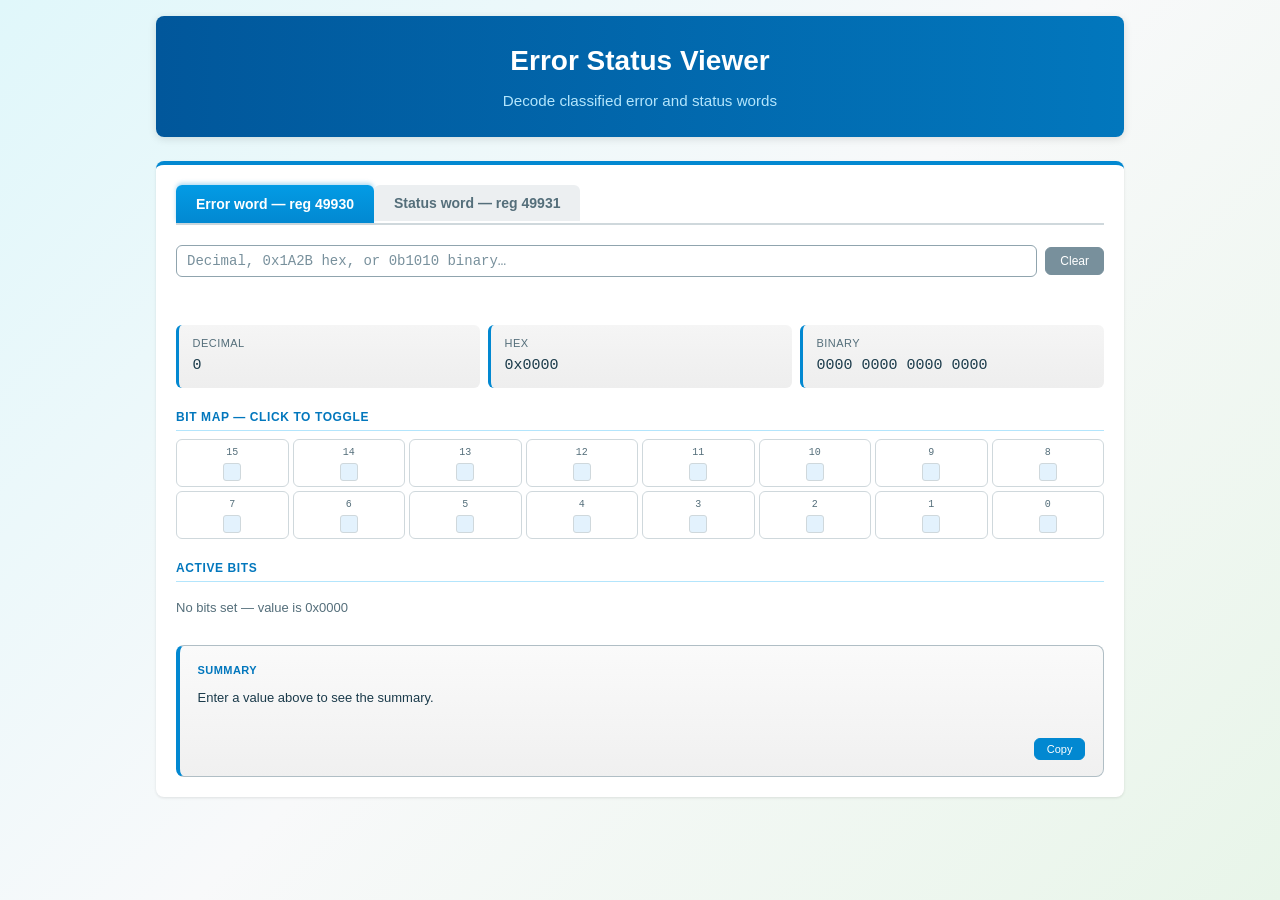
<file: index.html>
<!DOCTYPE html>
<html lang="en">
<head>
    <meta charset="UTF-8">
    <meta name="viewport" content="width=device-width, initial-scale=1.0">
    <title>Error Status Viewer</title>
    <link rel="stylesheet" href="css/styles.css">
</head>
<body>
    <div class="container">
        <header>
            <h1>Error Status Viewer</h1>
            <p>Decode classified error and status words</p>
        </header>
        
        <main>
            <div class="tabs">
                <button class="tab active" id="tab-error" onclick="switchReg('error')">Error word — reg 49930</button>
                <button class="tab" id="tab-status" onclick="switchReg('status')">Status word — reg 49931</button>
            </div>
            
            
            
            <div id="decode-panel">
                <div class="input-row">
                    <input id="val-input" type="text" placeholder="Decimal, 0x1A2B hex, or 0b1010 binary…" oninput="onInput()" />
                    <button class="clear-btn" onclick="clearAll()">Clear</button>
                </div>
                <div class="parse-err" id="parse-err"></div>
            </div>
            
            <div class="value-cards">
                <div class="vcard">
                    <div class="vcard-label">Decimal</div>
                    <div class="vcard-val" id="vc-dec">0</div>
                </div>
                <div class="vcard">
                    <div class="vcard-label">Hex</div>
                    <div class="vcard-val" id="vc-hex">0x0000</div>
                </div>
                <div class="vcard">
                    <div class="vcard-label">Binary</div>
                    <div class="vcard-val" id="vc-bin">0000 0000 0000 0000</div>
                </div>
            </div>
            
            <div class="section-label">Bit map — click to toggle</div>
            <div class="bits-grid" id="bits-grid"></div>
            
            <div class="section-label">Active bits</div>
            <div class="active-list" id="active-list"></div>
            
            <div class="summary-box">
                <div class="summary-header">
                    <span class="summary-label">Summary</span>
                </div>
                <div class="summary-text" id="summary-text">Enter a value above to see the summary.</div>
                <div class="copy-row">
                    <button class="copy-btn" onclick="copySummary()">Copy</button>
                </div>
            </div>
        </main>
        
        <footer>
            <p></p>
        </footer>
    </div>
    
    <script src="js/app.js"></script>
</body>
</html>
</file>
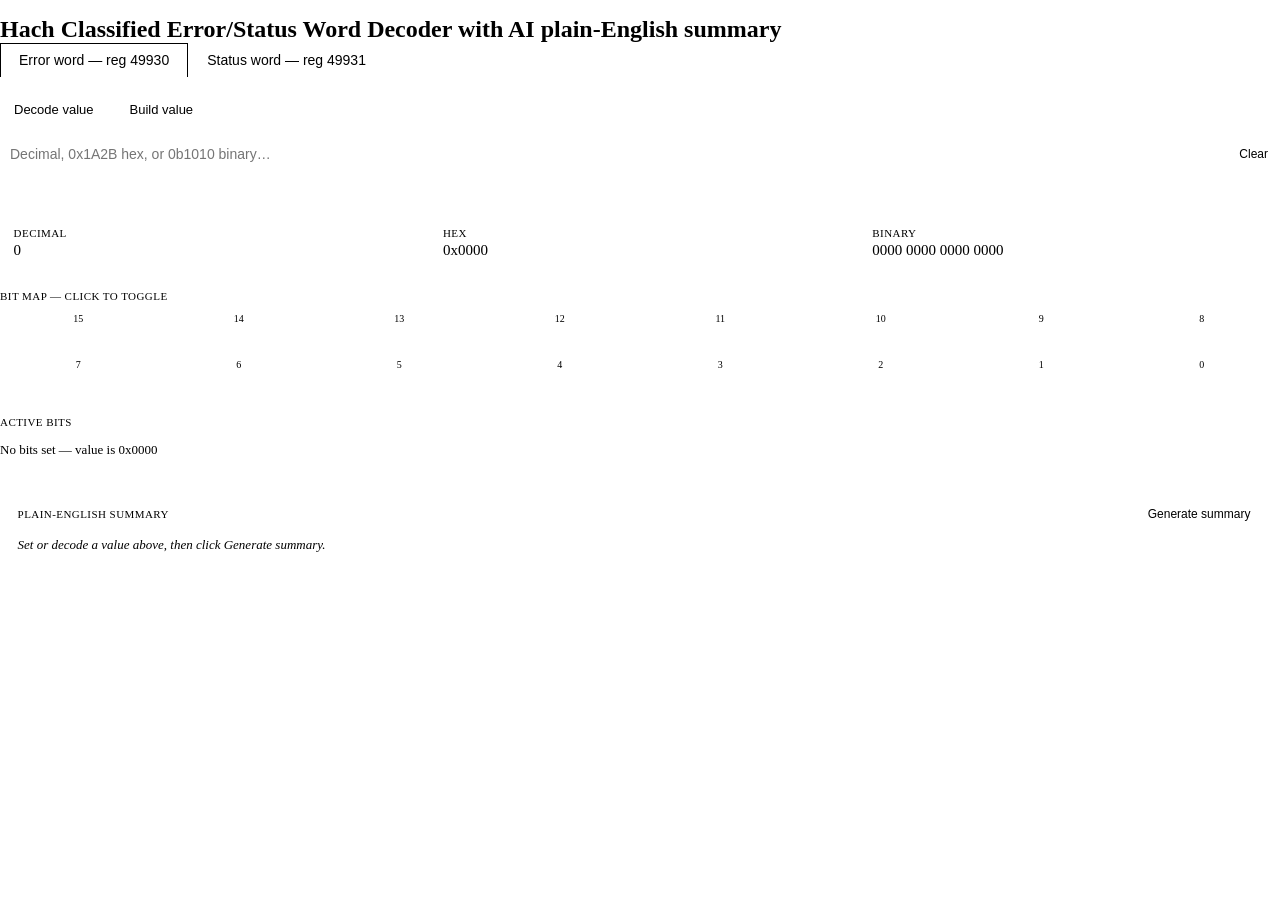
<file: original/hach_error_status_decoder_v2.html>
<!DOCTYPE html>
<html lang="en">
<head>
    <meta charset="UTF-8">
    <meta name="viewport" content="width=device-width, initial-scale=1.0">
    <title>Hach Error Status Decoder (Original)</title>
</head>
<body>
<!-- Original file content begins -->
<style>
*{box-sizing:border-box;margin:0;padding:0}
body{font-family:var(--font-sans)}
.wrap{padding:1rem 0}
.tabs{display:flex;gap:0;border-bottom:0.5px solid var(--color-border-tertiary);margin-bottom:1.25rem}
.tab{padding:8px 18px;font-size:14px;font-weight:500;cursor:pointer;border:0.5px solid transparent;border-bottom:none;border-radius:var(--border-radius-md) var(--border-radius-md) 0 0;color:var(--color-text-secondary);background:transparent;transition:all .15s}
.tab.active{background:var(--color-background-primary);border-color:var(--color-border-tertiary);color:var(--color-text-primary);margin-bottom:-0.5px}
.mode-row{display:flex;gap:8px;margin-bottom:1rem}
.mode-btn{padding:6px 14px;font-size:13px;font-weight:500;cursor:pointer;border:0.5px solid var(--color-border-secondary);border-radius:var(--border-radius-md);background:transparent;color:var(--color-text-secondary);transition:all .15s}
.mode-btn.active{background:var(--color-background-info);color:var(--color-text-info);border-color:var(--color-border-info)}
.input-row{display:flex;gap:8px;align-items:center;margin-bottom:1.25rem}
.input-row input{flex:1;padding:7px 10px;font-size:14px;border:0.5px solid var(--color-border-secondary);border-radius:var(--border-radius-md);background:var(--color-background-primary);color:var(--color-text-primary)}
.input-row input:focus{outline:none;border-color:var(--color-border-info)}
.parse-err{font-size:12px;color:var(--color-text-danger);margin-bottom:.75rem;min-height:16px}
.value-cards{display:grid;grid-template-columns:repeat(3,minmax(0,1fr));gap:8px;margin-bottom:1.25rem}
.vcard{background:var(--color-background-secondary);border-radius:var(--border-radius-md);padding:.65rem .85rem}
.vcard-label{font-size:11px;color:var(--color-text-secondary);margin-bottom:3px;text-transform:uppercase;letter-spacing:.04em}
.vcard-val{font-size:15px;font-weight:500;color:var(--color-text-primary);font-family:var(--font-mono);word-break:break-all}
.bits-grid{display:grid;grid-template-columns:repeat(8,minmax(0,1fr));gap:4px;margin-bottom:1.25rem}
.bit-cell{position:relative;cursor:pointer;border-radius:6px;border:0.5px solid var(--color-border-tertiary);padding:5px 3px;text-align:center;background:var(--color-background-primary);transition:all .12s}
.bit-cell.on{background:var(--color-background-info);border-color:var(--color-border-info)}
.bit-cell.on .bit-num{color:var(--color-text-info)}
.bit-cell.on .bit-sq{background:#378ADD;border-color:#1a6caa}
.bit-num{font-size:10px;color:var(--color-text-secondary);margin-bottom:3px;font-family:var(--font-mono)}
.bit-sq{width:18px;height:18px;border-radius:3px;background:var(--color-background-tertiary);margin:0 auto;border:0.5px solid var(--color-border-tertiary)}
.bit-tooltip{position:absolute;z-index:99;bottom:calc(100% + 6px);left:50%;transform:translateX(-50%);background:var(--color-background-primary);border:0.5px solid var(--color-border-secondary);border-radius:var(--border-radius-md);padding:6px 9px;font-size:11px;white-space:nowrap;pointer-events:none;color:var(--color-text-primary);display:none}
.bit-cell:hover .bit-tooltip{display:block}
.section-label{font-size:11px;color:var(--color-text-secondary);margin-bottom:6px;letter-spacing:.04em;text-transform:uppercase}
.active-list{display:flex;flex-direction:column;gap:6px}
.active-item{display:flex;gap:10px;align-items:flex-start;padding:8px 10px;border-radius:var(--border-radius-md);background:var(--color-background-secondary);border-left:3px solid #378ADD}
.active-item.warn{border-left-color:#EF9F27}
.active-item.err{border-left-color:#E24B4A}
.ai-bit{font-size:11px;font-weight:500;color:var(--color-text-secondary);font-family:var(--font-mono);min-width:26px;margin-top:1px}
.ai-name{font-size:13px;font-weight:500;color:var(--color-text-primary)}
.ai-desc{font-size:12px;color:var(--color-text-secondary);margin-top:2px}
.none-msg{font-size:13px;color:var(--color-text-secondary);padding:.5rem 0}
.clear-btn{padding:5px 12px;font-size:12px;cursor:pointer;border:0.5px solid var(--color-border-secondary);border-radius:var(--border-radius-md);background:transparent;color:var(--color-text-secondary)}
.clear-btn:hover{background:var(--color-background-secondary)}
.summary-box{margin-top:1.25rem;border:0.5px solid var(--color-border-secondary);border-radius:var(--border-radius-lg);padding:1rem 1.1rem;background:var(--color-background-primary)}
.summary-header{display:flex;align-items:center;justify-content:space-between;margin-bottom:.6rem}
.summary-label{font-size:11px;color:var(--color-text-secondary);text-transform:uppercase;letter-spacing:.04em}
.summary-gen-btn{padding:5px 12px;font-size:12px;font-weight:500;cursor:pointer;border:0.5px solid var(--color-border-info);border-radius:var(--border-radius-md);background:var(--color-background-info);color:var(--color-text-info)}
.summary-gen-btn:disabled{opacity:.5;cursor:default}
.summary-text{font-size:13px;color:var(--color-text-primary);line-height:1.6;min-height:2.5rem}
.summary-text.loading{color:var(--color-text-secondary);font-style:italic}
.copy-row{display:flex;justify-content:flex-end;margin-top:.6rem}
.copy-btn{padding:4px 10px;font-size:11px;cursor:pointer;border:0.5px solid var(--color-border-secondary);border-radius:var(--border-radius-md);background:transparent;color:var(--color-text-secondary)}
.copy-btn:hover{background:var(--color-background-secondary)}
</style>

<div class="wrap">
<h2 class="sr-only">Hach Classified Error/Status Word Decoder with AI plain-English summary</h2>

<div class="tabs">
  <button class="tab active" onclick="switchReg('error')">Error word — reg 49930</button>
  <button class="tab" onclick="switchReg('status')">Status word — reg 49931</button>
</div>

<div class="mode-row">
  <button class="mode-btn active" id="mb-decode" onclick="switchMode('decode')">Decode value</button>
  <button class="mode-btn" id="mb-build" onclick="switchMode('build')">Build value</button>
</div>

<div id="decode-panel">
  <div class="input-row">
    <input id="val-input" type="text" placeholder="Decimal, 0x1A2B hex, or 0b1010 binary…" oninput="onInput()" />
    <button class="clear-btn" onclick="clearAll()">Clear</button>
  </div>
  <div class="parse-err" id="parse-err"></div>
</div>

<div class="value-cards">
  <div class="vcard"><div class="vcard-label">Decimal</div><div class="vcard-val" id="vc-dec">0</div></div>
  <div class="vcard"><div class="vcard-label">Hex</div><div class="vcard-val" id="vc-hex">0x0000</div></div>
  <div class="vcard"><div class="vcard-label">Binary</div><div class="vcard-val" id="vc-bin">0000 0000 0000 0000</div></div>
</div>

<div class="section-label">Bit map — click to toggle</div>
<div class="bits-grid" id="bits-grid"></div>

<div class="section-label" style="margin-top:.25rem">Active bits</div>
<div class="active-list" id="active-list"></div>

<div class="summary-box" id="summary-box">
  <div class="summary-header">
    <span class="summary-label">Plain-English summary</span>
    <button class="summary-gen-btn" id="gen-btn" onclick="generateSummary()">Generate summary</button>
  </div>
  <div class="summary-text" id="summary-text" style="color:var(--color-text-tertiary);font-style:italic">Set or decode a value above, then click Generate summary.</div>
  <div class="copy-row" id="copy-row" style="display:none">
    <button class="copy-btn" onclick="copySummary()">Copy</button>
  </div>
</div>
</div>

<script>
const ERROR_BITS=[
  {n:"Calibration error",d:"Faulty calibration detected",t:"err"},
  {n:"Electronic settings error",d:"Faulty electronic calibration/settings",t:"err"},
  {n:"Cleaning error",d:"Error in cleaning cycle detected",t:"err"},
  {n:"Measuring module error",d:"Error in measuring module detected",t:"err"},
  {n:"System initialization",d:"Inconsistent settings detected, reset to factory settings",t:"err"},
  {n:"Hardware error",d:"Faulty hardware detected",t:"err"},
  {n:"Internal communication error",d:"Internal communication error detected",t:"err"},
  {n:"Humidity error",d:"Excessive humidity detected",t:"err"},
  {n:"Excessive temperature",d:"Excessive temperature detected",t:"err"},
  {n:"(Reserved)",d:"Bit 9 — not assigned",t:""},
  {n:"Sample feed warning",d:"Error in sample feed detected",t:"warn"},
  {n:"Questionable calibration warning",d:"Accuracy of previous calibration inadequate",t:"warn"},
  {n:"Questionable measurement warning",d:"Accuracy of previous measurement inadequate/out of range",t:"warn"},
  {n:"Safety warning",d:"Safety equipment error detected",t:"warn"},
  {n:"Reagent warning",d:"Reagent warning, fill level below minimum detected",t:"warn"},
  {n:"Service request warning",d:"Service request detected",t:"warn"}
];
const STATUS_BITS=[
  {n:"Calibration activated",d:"Calibration in progress, measurement value not up to date",t:"warn"},
  {n:"Cleaning activated",d:"Cleaning in progress, measurement value not up to date",t:"warn"},
  {n:"Service mode activated",d:'Device in "Service" mode, measurement value not up to date',t:"warn"},
  {n:"General error message",d:"General error detected, refer to error text for details",t:"err"},
  {n:"Ch0 — poor quality",d:"Measurement accuracy is not within specified limits",t:"warn"},
  {n:"Ch0 — range short-fall",d:"Measurement value falls short of the specified range",t:"warn"},
  {n:"Ch0 — range exceeded",d:"Measurement value exceeds the specified range",t:"err"},
  {n:"Ch1 — poor quality",d:"Measurement accuracy is not within specified limits",t:"warn"},
  {n:"Ch1 — range short-fall",d:"Measurement value falls short of the specified range",t:"warn"},
  {n:"Ch1 — range exceeded",d:"Measurement value exceeds the specified range",t:"err"},
  {n:"Ch2 — poor quality",d:"Measurement accuracy is not within specified limits",t:"warn"},
  {n:"Ch2 — range short-fall",d:"Measurement value falls short of the specified range",t:"warn"},
  {n:"Ch2 — range exceeded",d:"Measurement value exceeds the specified range",t:"err"},
  {n:"Ch3 — poor quality",d:"Measurement accuracy is not within specified limits",t:"warn"},
  {n:"Ch3 — range short-fall",d:"Measurement value falls short of the specified range",t:"warn"},
  {n:"Ch3 — range exceeded",d:"Measurement value exceeds the specified range",t:"err"}
];

let reg='error',mode='decode',value=0;
function getBits(){return reg==='error'?ERROR_BITS:STATUS_BITS;}

function switchReg(r){
  reg=r;value=0;
  document.querySelectorAll('.tab').forEach((t,i)=>{t.classList.toggle('active',(r==='error'&&i===0)||(r==='status'&&i===1));});
  if(mode==='decode')document.getElementById('val-input').value='';
  document.getElementById('parse-err').textContent='';
  resetSummary();render();
}
function switchMode(m){
  mode=m;
  document.getElementById('mb-decode').classList.toggle('active',m==='decode');
  document.getElementById('mb-build').classList.toggle('active',m==='build');
  document.getElementById('decode-panel').style.display=m==='decode'?'':'none';
  if(m==='decode'){document.getElementById('val-input').value='';value=0;}
  resetSummary();render();
}
function onInput(){
  const raw=document.getElementById('val-input').value.trim();
  const err=document.getElementById('parse-err');
  if(!raw){value=0;err.textContent='';resetSummary();render();return;}
  let v;
  if(/^0x/i.test(raw))v=parseInt(raw,16);
  else if(/^0b/i.test(raw))v=parseInt(raw.slice(2),2);
  else v=parseInt(raw,10);
  if(isNaN(v)||v<0||v>65535){err.textContent='Enter a value 0–65535, 0x0000–0xFFFF, or 0b…';return;}
  err.textContent='';value=v;resetSummary();render();
}
function toggleBit(i){
  value^=(1<<i);
  if(mode==='decode'){document.getElementById('val-input').value=value===0?'':String(value);}
  resetSummary();render();
}
function clearAll(){
  value=0;
  document.getElementById('val-input').value='';
  document.getElementById('parse-err').textContent='';
  resetSummary();render();
}
function resetSummary(){
  document.getElementById('summary-text').textContent='Set or decode a value above, then click Generate summary.';
  document.getElementById('summary-text').style.color='var(--color-text-tertiary)';
  document.getElementById('summary-text').style.fontStyle='italic';
  document.getElementById('copy-row').style.display='none';
  document.getElementById('gen-btn').disabled=false;
}

function fmtBin(v){const s=v.toString(2).padStart(16,'0');return s.slice(0,4)+' '+s.slice(4,8)+' '+s.slice(8,12)+' '+s.slice(12);}
function fmtHex(v){return '0x'+v.toString(16).toUpperCase().padStart(4,'0');}

function getActiveItems(){
  const bits=getBits();
  const active=[];
  for(let i=0;i<16;i++){if(value&(1<<i))active.push({bit:i,...bits[i]});}
  return active.reverse();
}

function render(){
  document.getElementById('vc-dec').textContent=value;
  document.getElementById('vc-hex').textContent=fmtHex(value);
  document.getElementById('vc-bin').textContent=fmtBin(value);
  const bits=getBits();
  const grid=document.getElementById('bits-grid');
  grid.innerHTML='';
  for(let i=15;i>=0;i--){
    const on=!!(value&(1<<i));
    const b=bits[i];
    const cell=document.createElement('div');
    cell.className='bit-cell'+(on?' on':'');
    cell.onclick=()=>toggleBit(i);
    cell.innerHTML=`<div class="bit-num">${i}</div><div class="bit-sq"></div><div class="bit-tooltip">${b.n}</div>`;
    grid.appendChild(cell);
  }
  const list=document.getElementById('active-list');
  list.innerHTML='';
  const active=getActiveItems();
  if(!active.length){list.innerHTML='<div class="none-msg">No bits set — value is 0x0000</div>';return;}
  active.forEach(({bit,n,d,t})=>{
    const item=document.createElement('div');
    item.className='active-item'+(t==='err'?' err':t==='warn'?' warn':'');
    item.innerHTML=`<div class="ai-bit">B${bit}</div><div><div class="ai-name">${n}</div><div class="ai-desc">${d}</div></div>`;
    list.appendChild(item);
  });
}

async function generateSummary(){
  const active=getActiveItems();
  if(!active.length){
    document.getElementById('summary-text').textContent='No bits are active — nothing to summarize.';
    document.getElementById('summary-text').style.color='var(--color-text-secondary)';
    document.getElementById('summary-text').style.fontStyle='italic';
    return;
  }
  const btn=document.getElementById('gen-btn');
  btn.disabled=true;
  const st=document.getElementById('summary-text');
  st.textContent='Generating…';
  st.style.color='var(--color-text-secondary)';
  st.style.fontStyle='italic';
  document.getElementById('copy-row').style.display='none';

  const regLabel=reg==='error'?'Classified Error Word (Register 49930)':'Classified Status Word (Register 49931)';
  const bitList=active.map(a=>`- Bit ${a.bit}: ${a.n} — ${a.d}`).join('\n');
  const hasErr=active.some(a=>a.t==='err');
  const hasWarn=active.some(a=>a.t==='warn');
  const severity=hasErr?'error':hasWarn?'warning':'informational';

  const prompt=`You are a technical writer for water/wastewater instrumentation systems. A Hach online analyzer has reported the following active bits in its ${regLabel}:

${bitList}

Write a single plain-English summary sentence (max 40 words) suitable for a SCADA alarm log or Salesforce case description. Severity level: ${severity}. Be specific, direct, and use present tense. Do not use bullet points. Do not include register numbers or bit numbers in the output. Start directly with the condition description.`;

  try{
    const resp=await fetch('https://api.anthropic.com/v1/messages',{
      method:'POST',
      headers:{'Content-Type':'application/json'},
      body:JSON.stringify({
        model:'claude-sonnet-4-20250514',
        max_tokens:1000,
        messages:[{role:'user',content:prompt}]
      })
    });
    const data=await resp.json();
    const text=data.content?.find(c=>c.type==='text')?.text?.trim();
    if(text){
      st.textContent=text;
      st.style.color='var(--color-text-primary)';
      st.style.fontStyle='normal';
      document.getElementById('copy-row').style.display='flex';
    } else {
      st.textContent='Could not generate summary — unexpected response.';
      st.style.color='var(--color-text-danger)';
      btn.disabled=false;
    }
  } catch(e){
    st.textContent='Network error — check connection and try again.';
    st.style.color='var(--color-text-danger)';
    st.style.fontStyle='normal';
    btn.disabled=false;
  }
}

function copySummary(){
  const text=document.getElementById('summary-text').textContent;
  navigator.clipboard.writeText(text).then(()=>{
    const btn=document.querySelector('.copy-btn');
    btn.textContent='Copied';
    setTimeout(()=>{btn.textContent='Copy';},1500);
  });
}

switchMode('decode');
render();
</script>
<!-- Original file content ends -->
</body>
</html>
</file>
<file: css/styles.css>
:root {
    --font-sans: 'Segoe UI', Tahoma, Geneva, Verdana, sans-serif;
    --font-mono: 'Consolas', 'Monaco', 'Courier New', monospace;
    --border-radius-md: 6px;
    --border-radius-lg: 8px;
    
    --color-background-primary: #ffffff;
    --color-background-secondary: #f0f7fa;
    --color-background-tertiary: #e3f2fd;
    --color-text-primary: #1a3a4a;
    --color-text-secondary: #546e7a;
    --color-text-tertiary: #78909c;
    --color-text-danger: #d32f2f;
    --color-text-info: #0277bd;
    --color-border-primary: #b0bec5;
    --color-border-secondary: #90a4ae;
    --color-border-tertiary: #cfd8dc;
    --color-border-info: #0277bd;
    --color-background-info: #e1f5fe;
    --color-accent-primary: #0288d1;
    --color-accent-light: #4fc3f7;
    --color-accent-teal: #00897b;
}

* {
    box-sizing: border-box;
    margin: 0;
    padding: 0;
}

body {
    font-family: var(--font-sans);
    background: linear-gradient(135deg, #e0f7fa 0%, #f8f9fa 50%, #e8f5e9 100%);
    color: var(--color-text-primary);
    line-height: 1.5;
    min-height: 100vh;
}

.container {
    max-width: 1000px;
    margin: 0 auto;
    padding: 1rem;
}

header {
    text-align: center;
    margin-bottom: 1.5rem;
    background: linear-gradient(90deg, #01579b, #0277bd);
    border-radius: var(--border-radius-lg);
    padding: 1.5rem;
    box-shadow: 0 2px 8px rgba(0, 0, 0, 0.12);
}

header h1 {
    font-size: 1.75rem;
    font-weight: 600;
    color: #ffffff;
    margin-bottom: 0.5rem;
}

header p {
    color: #b3e5fc;
    font-size: 0.95rem;
}

main {
    background: var(--color-background-primary);
    border-radius: var(--border-radius-lg);
    padding: 1.25rem;
    box-shadow: 0 1px 3px rgba(0, 0, 0, 0.1);
    border-top: 4px solid var(--color-accent-primary);
}

.tabs {
    display: flex;
    gap: 0;
    border-bottom: 2px solid var(--color-border-tertiary);
    margin-bottom: 1.25rem;
}

.tab {
    padding: 10px 20px;
    font-size: 14px;
    font-weight: 600;
    cursor: pointer;
    border: none;
    border-bottom: none;
    border-radius: var(--border-radius-md) var(--border-radius-md) 0 0;
    color: var(--color-text-secondary);
    background: #eceff1;
    transition: all 0.15s;
    margin-bottom: 2px;
}

.tab:hover {
    background: #cfd8dc;
}

.tab.active {
    background: linear-gradient(180deg, #039be5, #0288d1);
    border-color: var(--color-border-tertiary);
    color: #ffffff;
    margin-bottom: 0;
    box-shadow: 0 -2px 4px rgba(2, 136, 209, 0.3);
}

.mode-row {
    display: flex;
    gap: 8px;
    margin-bottom: 1rem;
}

.mode-btn {
    padding: 6px 14px;
    font-size: 13px;
    font-weight: 500;
    cursor: pointer;
    border: 1px solid var(--color-border-secondary);
    border-radius: var(--border-radius-md);
    background: transparent;
    color: var(--color-text-secondary);
    transition: all 0.15s;
}

.mode-btn.active {
    background: var(--color-background-info);
    color: var(--color-text-info);
    border-color: var(--color-border-info);
}

.input-row {
    display: flex;
    gap: 8px;
    align-items: center;
    margin-bottom: 1.25rem;
}

.input-row input {
    flex: 1;
    padding: 7px 10px;
    font-size: 14px;
    border: 1px solid var(--color-border-secondary);
    border-radius: var(--border-radius-md);
    background: var(--color-background-primary);
    color: var(--color-text-primary);
    font-family: var(--font-mono);
}

.input-row input:focus {
    outline: none;
    border-color: var(--color-border-info);
    box-shadow: 0 0 0 2px rgba(2, 135, 209, 0.2);
}

.input-row input::placeholder {
    color: var(--color-text-tertiary);
}

.parse-err {
    font-size: 12px;
    color: var(--color-text-danger);
    margin-bottom: 0.75rem;
    min-height: 16px;
}

.value-cards {
    display: grid;
    grid-template-columns: repeat(3, minmax(0, 1fr));
    gap: 8px;
    margin-bottom: 1.25rem;
}

.vcard {
    background: linear-gradient(180deg, #f5f5f5, #eeeeee);
    border-radius: var(--border-radius-md);
    padding: 0.65rem 0.85rem;
    border-left: 3px solid #0288d1;
}

.vcard-label {
    font-size: 11px;
    color: var(--color-text-secondary);
    margin-bottom: 3px;
    text-transform: uppercase;
    letter-spacing: 0.04em;
}

.vcard-val {
    font-size: 15px;
    font-weight: 500;
    color: var(--color-text-primary);
    font-family: var(--font-mono);
    word-break: break-all;
}

.bits-grid {
    display: grid;
    grid-template-columns: repeat(8, minmax(0, 1fr));
    gap: 4px;
    margin-bottom: 1.25rem;
}

.bit-cell {
    position: relative;
    cursor: pointer;
    border-radius: 6px;
    border: 1px solid var(--color-border-tertiary);
    padding: 5px 3px;
    text-align: center;
    background: var(--color-background-primary);
    transition: all 0.12s;
}

.bit-cell.on {
    background: var(--color-background-info);
    border-color: var(--color-border-info);
}

.bit-cell.on .bit-num {
    color: var(--color-text-info);
}

.bit-cell.on .bit-sq {
    background: #378ADD;
    border-color: #1a6caa;
}

.bit-num {
    font-size: 10px;
    color: var(--color-text-secondary);
    margin-bottom: 3px;
    font-family: var(--font-mono);
}

.bit-sq {
    width: 18px;
    height: 18px;
    border-radius: 3px;
    background: var(--color-background-tertiary);
    margin: 0 auto;
    border: 1px solid var(--color-border-tertiary);
}

.bit-tooltip {
    position: absolute;
    z-index: 99;
    bottom: calc(100% + 6px);
    left: 50%;
    transform: translateX(-50%);
    background: var(--color-background-primary);
    border: 1px solid var(--color-border-secondary);
    border-radius: var(--border-radius-md);
    padding: 6px 9px;
    font-size: 11px;
    white-space: nowrap;
    pointer-events: none;
    color: var(--color-text-primary);
    display: none;
    box-shadow: 0 2px 8px rgba(0, 0, 0, 0.15);
}

.bit-cell:hover .bit-tooltip {
    display: block;
}

.section-label {
    font-size: 12px;
    color: #0277bd;
    margin-bottom: 8px;
    letter-spacing: 0.05em;
    text-transform: uppercase;
    font-weight: 600;
    padding-bottom: 4px;
    border-bottom: 1px solid #b3e5fc;
}

.active-list {
    display: flex;
    flex-direction: column;
    gap: 6px;
}

.active-item {
    display: flex;
    gap: 10px;
    align-items: flex-start;
    padding: 8px 10px;
    border-radius: var(--border-radius-md);
    background: var(--color-background-secondary);
    border-left: 3px solid #378ADD;
}

.active-item.warn {
    border-left-color: #EF9F27;
}

.active-item.err {
    border-left-color: #E24B4A;
}

.ai-bit {
    font-size: 11px;
    font-weight: 500;
    color: var(--color-text-secondary);
    font-family: var(--font-mono);
    min-width: 26px;
    margin-top: 1px;
}

.ai-name {
    font-size: 13px;
    font-weight: 500;
    color: var(--color-text-primary);
}

.ai-desc {
    font-size: 12px;
    color: var(--color-text-secondary);
    margin-top: 2px;
}

.none-msg {
    font-size: 13px;
    color: var(--color-text-secondary);
    padding: 0.5rem 0;
}

.clear-btn {
    padding: 6px 14px;
    font-size: 12px;
    cursor: pointer;
    border: 1px solid #78909c;
    border-radius: var(--border-radius-md);
    background: #78909c;
    color: #ffffff;
    font-weight: 500;
    transition: all 0.15s;
}

.clear-btn:hover {
    background: #546e7a;
    box-shadow: 0 2px 4px rgba(84, 110, 122, 0.3);
}

.summary-box {
    margin-top: 1.25rem;
    border: 1px solid #b0bec5;
    border-radius: var(--border-radius-lg);
    padding: 1rem 1.1rem;
    background: linear-gradient(180deg, #fafafa, #f0f0f0);
    border-left: 4px solid #0288d1;
}

.summary-header {
    display: flex;
    align-items: center;
    justify-content: space-between;
    margin-bottom: 0.6rem;
}

.summary-label {
    font-size: 11px;
    color: #0277bd;
    text-transform: uppercase;
    letter-spacing: 0.04em;
    font-weight: 600;
}

.summary-text {
    font-size: 13px;
    color: var(--color-text-primary);
    line-height: 1.6;
    min-height: 2.5rem;
}

.copy-row {
    display: flex;
    justify-content: flex-end;
    margin-top: 0.6rem;
}

.copy-btn {
    padding: 4px 12px;
    font-size: 11px;
    cursor: pointer;
    border: 1px solid #0288d1;
    border-radius: var(--border-radius-md);
    background: #0288d1;
    color: #ffffff;
    font-weight: 500;
    transition: all 0.15s;
}

.copy-btn:hover {
    background: #0277bd;
    box-shadow: 0 2px 4px rgba(2, 136, 209, 0.3);
}

footer {
    text-align: center;
    margin-top: 1.5rem;
    padding: 1rem;
    color: #546e7a;
    font-size: 0.85rem;
}

@media (max-width: 600px) {
    .container {
        padding: 0.5rem;
    }
    
    .value-cards {
        grid-template-columns: 1fr;
    }
    
    .bits-grid {
        grid-template-columns: repeat(4, 1fr);
    }
    
    .tabs {
        flex-direction: column;
    }
    
    .tab {
        border-radius: var(--border-radius-md);
        text-align: center;
    }
    
    .tab.active {
        margin-bottom: 0;
    }
}
</file>
